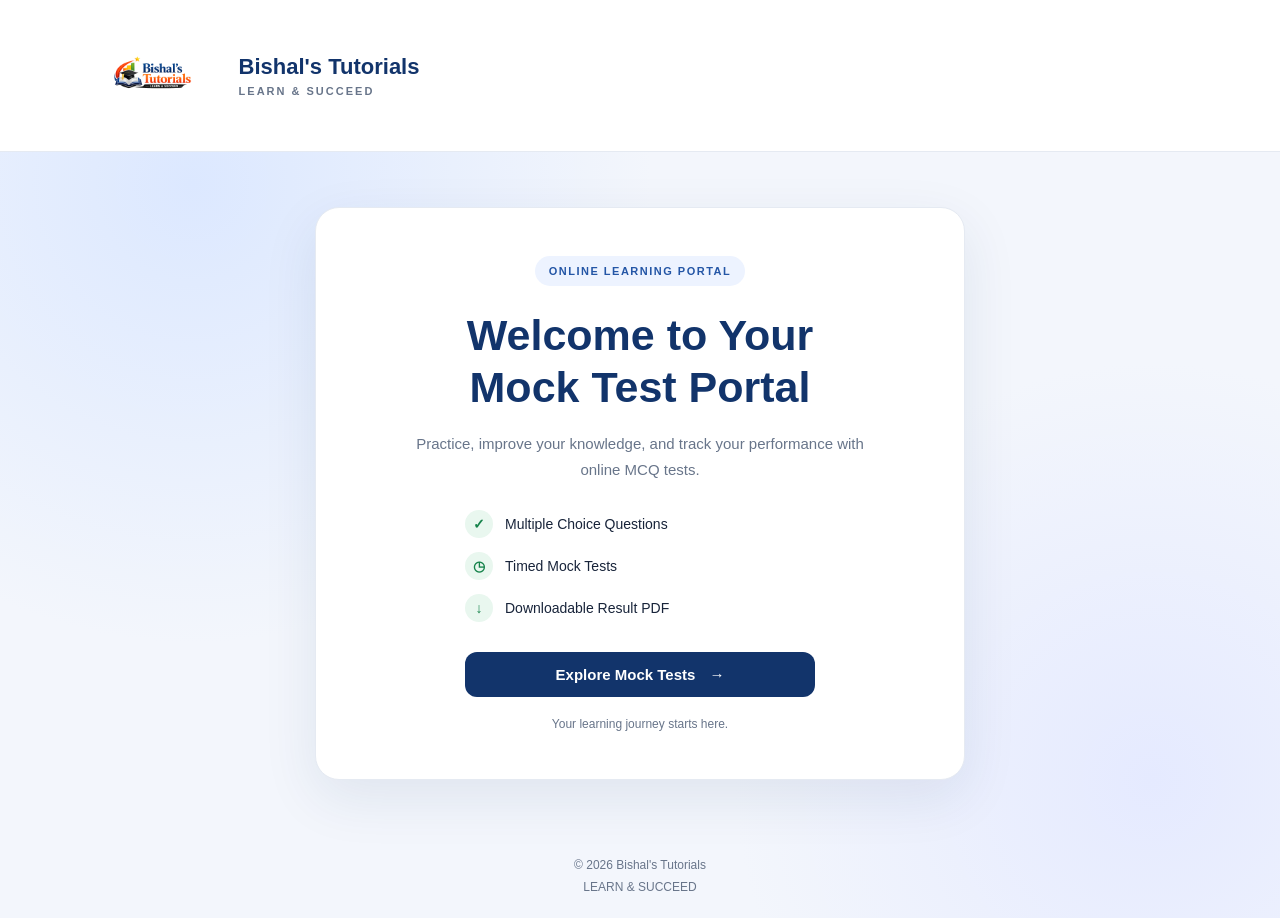
<file: index.html>
<!DOCTYPE html>
<html lang="en">
<head>
    <meta charset="UTF-8">
    <meta name="viewport" content="width=device-width, initial-scale=1.0">
    <meta name="theme-color" content="#12346b">

    <title>Bishal's Tutorials | Mock Test Portal</title>

    <link rel="stylesheet" href="css/style.css">
</head>
<body>

    <header class="site-header">
        <div class="brand">
            <img src="assets/logo.png"
                 alt="Bishal's Tutorials Logo"
                 class="brand-logo">
            <div>
                <h1>Bishal's Tutorials</h1>
                <p>LEARN &amp; SUCCEED</p>
            </div>
        </div>
    </header>

    <main>
        <section class="welcome-section" id="welcome-section">
            <div class="welcome-card">
                <span class="eyebrow">ONLINE LEARNING PORTAL</span>

                <h2>Welcome to Your<br>Mock Test Portal</h2>

                <p class="description">
                    Practice, improve your knowledge, and track
                    your performance with online MCQ tests.
                </p>

                <div class="feature-list">
                    <div class="feature">
                        <span class="feature-icon">✓</span>
                        Multiple Choice Questions
                    </div>

                    <div class="feature">
                        <span class="feature-icon">◷</span>
                        Timed Mock Tests
                    </div>

                    <div class="feature">
                        <span class="feature-icon">↓</span>
                        Downloadable Result PDF
                    </div>
                </div>

                <button id="start-button" class="primary-button"
                        type="button">
                    Explore Mock Tests
                    <span aria-hidden="true">→</span>
                </button>

                <p class="notice" id="status-message" role="status">
                    Your learning journey starts here.
                </p>
            </div>
        </section>

        <section class="test-list-section" id="mock-tests-section" hidden>
            <div class="test-list-heading">
                <h2>Available Mock Tests</h2>
                <p>
                    Find a test by selecting your class, test type,
                    subject, chapter, or language.
                </p>
            </div>

            <div class="test-filters">
                <div class="filter-group">
                    <label for="class-filter">Class</label>
                    <select id="class-filter">
                        <option value="all">All Classes</option>
                    </select>
                </div>

                <div class="filter-group">
                    <label for="test-type-filter">Test Type</label>
                    <select id="test-type-filter">
                        <option value="all">All Test Types</option>
                        <option value="chapter">Chapter Test</option>
                        <option value="subject">Subject Test</option>
                    </select>
                </div>

                <div class="filter-group">
                    <label for="subject-filter">Subject</label>
                    <select id="subject-filter">
                        <option value="all">All Subjects</option>
                    </select>
                </div>

                <div class="filter-group">
                    <label for="chapter-filter">Chapter</label>
                    <select id="chapter-filter">
                        <option value="all">All Chapters</option>
                    </select>
                </div>

                <div class="filter-group">
                    <label for="language-filter">Language</label>
                    <select id="language-filter">
                        <option value="all">All Languages</option>
                    </select>
                </div>

                <button type="button" id="reset-filters"
                        class="secondary-button">
                    Reset Filters
                </button>
            </div>

            <p id="test-count" class="test-count" aria-live="polite"></p>

            <div class="test-list" id="test-list">
                <p class="test-list-message">
                    Loading available tests...
                </p>
            </div>
        </section>
    </main>

    <footer class="site-footer">
        <p>© <span id="current-year"></span> Bishal's Tutorials</p>
        <p>LEARN &amp; SUCCEED</p>
    </footer>

    <script src="js/app.js"></script>
</body>
</html>
</file>
<file: css/style.css>
* {
    margin: 0;
    padding: 0;
    box-sizing: border-box;
}

:root {
    --primary: #12346b;
    --primary-light: #2456a6;
    --background: #f3f6fc;
    --text: #18243a;
    --muted: #68758a;
    --white: #ffffff;
    --green: #16834b;
    --green-light: #e8f6ee;
    --orange: #ed9825;
    --orange-light: #fff4e3;
    --border: #e5eaf2;
}

body {
    min-height: 100vh;
    display: flex;
    flex-direction: column;
    font-family: Arial, Helvetica, sans-serif;
    color: var(--text);
    background:
        radial-gradient(circle at 15% 20%, #dce8ff 0, transparent 35%),
        radial-gradient(circle at 90% 85%, #e5eaff 0, transparent 30%),
        var(--background);
}

/* HEADER */

.site-header {
    padding: 18px 7%;
    background: var(--white);
    border-bottom: 1px solid var(--border);
}

.brand {
    display: flex;
    align-items: center;
    gap: 14px;
    max-width: 1200px;
    margin: auto;
}

.brand-logo {
    width: 135px;
    height: 115px;
    object-fit: contain;
    display: block;
    flex-shrink: 0;
}

.brand h1 {
    color: var(--primary);
    font-size: 22px;
}

.brand p {
    margin-top: 5px;
    font-size: 11px;
    letter-spacing: 2px;
    font-weight: 700;
    color: var(--muted);
}

/* HOME PAGE */

.welcome-section {
    flex: 1;
    display: grid;
    place-items: center;
    padding: 55px 20px;
}

.welcome-card {
    width: 100%;
    max-width: 650px;
    padding: 48px;
    background: var(--white);
    border: 1px solid var(--border);
    border-radius: 24px;
    box-shadow: 0 18px 55px rgba(25, 52, 99, 0.09);
    text-align: center;
}

.eyebrow {
    display: inline-block;
    padding: 9px 14px;
    border-radius: 30px;
    background: #edf3ff;
    color: var(--primary-light);
    font-size: 11px;
    font-weight: 800;
    letter-spacing: 1.5px;
}

.welcome-card h2 {
    margin-top: 24px;
    color: var(--primary);
    font-size: clamp(30px, 5vw, 43px);
    line-height: 1.2;
}

.description {
    max-width: 450px;
    margin: 18px auto 28px;
    color: var(--muted);
    line-height: 1.7;
    font-size: 15px;
}

.feature-list {
    display: grid;
    gap: 14px;
    max-width: 350px;
    margin: 0 auto 30px;
    text-align: left;
}

.feature {
    display: flex;
    align-items: center;
    gap: 12px;
    font-size: 14px;
}

.feature-icon {
    width: 28px;
    height: 28px;
    display: grid;
    place-items: center;
    flex-shrink: 0;
    border-radius: 50%;
    background: #e9f7ef;
    color: var(--green);
    font-weight: 800;
}

.primary-button {
    width: 100%;
    max-width: 350px;
    padding: 14px 22px;
    display: inline-flex;
    justify-content: center;
    align-items: center;
    gap: 14px;
    border: none;
    border-radius: 12px;
    background: var(--primary);
    color: var(--white);
    font-size: 15px;
    font-weight: 700;
    cursor: pointer;
    transition: background 0.2s, transform 0.2s;
}

.primary-button:hover {
    background: var(--primary-light);
    transform: translateY(-2px);
}

.primary-button:focus-visible {
    outline: 3px solid #82aaff;
    outline-offset: 4px;
}

.notice {
    margin-top: 20px;
    color: var(--muted);
    font-size: 12px;
}

/* FOOTER */

.site-footer {
    padding: 20px;
    text-align: center;
    color: var(--muted);
    font-size: 12px;
    line-height: 1.8;
}

/* TEST PAGE */

.test-page {
    width: 100%;
    max-width: 1250px;
    margin: 0 auto;
    padding: 30px 24px 45px;
    flex: 1;
}

.test-heading {
    margin-bottom: 22px;
}

.back-link {
    display: inline-block;
    margin-bottom: 15px;
    color: var(--primary-light);
    text-decoration: none;
    font-size: 14px;
    font-weight: 700;
}

.back-link:hover {
    text-decoration: underline;
}

.test-heading h2 {
    margin-bottom: 8px;
    color: var(--primary);
    font-size: clamp(24px, 4vw, 32px);
}

.test-heading p {
    color: var(--muted);
    font-size: 14px;
}

/* TEST INFORMATION */

.test-info {
    display: flex;
    justify-content: space-between;
    gap: 15px;
    margin-bottom: 22px;
    padding: 18px 24px;
    background: var(--white);
    border: 1px solid var(--border);
    border-radius: 15px;
    box-shadow: 0 5px 18px rgba(25, 52, 99, 0.04);
}

.test-info div {
    display: flex;
    flex-direction: column;
    gap: 7px;
}

.info-label {
    color: var(--muted);
    font-size: 11px;
    font-weight: 800;
    letter-spacing: 1px;
}

.test-info strong {
    color: var(--primary);
    font-size: 20px;
}

#timer {
    font-variant-numeric: tabular-nums;
}

/* TEST WORKSPACE */

.test-workspace {
    display: grid;
    grid-template-columns: minmax(0, 1fr) 315px;
    align-items: start;
    gap: 22px;
}

/* QUESTION CARD */

.question-card {
    min-width: 0;
    padding: 30px;
    background: var(--white);
    border: 1px solid var(--border);
    border-radius: 18px;
    box-shadow: 0 10px 35px rgba(25, 52, 99, 0.06);
}

.question-number {
    display: inline-block;
    margin-bottom: 20px;
    padding: 8px 13px;
    border-radius: 8px;
    background: #edf3ff;
    color: var(--primary-light);
    font-size: 12px;
    font-weight: 800;
    text-transform: uppercase;
    letter-spacing: 0.8px;
}

.question-card h3 {
    margin-bottom: 26px;
    color: var(--text);
    font-size: 19px;
    font-weight: 600;
    line-height: 1.75;
    overflow-wrap: anywhere;
}

/* OPTIONS */

.options-container {
    display: flex;
    flex-direction: column;
    align-items: stretch;
    gap: 13px;
}

.option-item {
    display: flex;
    align-items: flex-start;
    gap: 13px;
    width: 100%;
    padding: 15px 17px;
    border: 1px solid #dce3ef;
    border-radius: 11px;
    background: #ffffff;
    cursor: pointer;
    line-height: 1.65;
    overflow-wrap: anywhere;
    transition: background 0.2s, border-color 0.2s;
}

.option-item:hover {
    background: #f5f8ff;
    border-color: #9bb6ed;
}

.option-item:has(input:checked) {
    background: #edf3ff;
    border-color: var(--primary-light);
}

.option-item input {
    margin-top: 5px;
    accent-color: var(--primary);
    flex-shrink: 0;
}

.loading-message {
    color: var(--muted);
    font-size: 14px;
    line-height: 1.6;
}

.test-message {
    margin-top: 15px;
    color: #b42318;
    font-size: 13px;
    line-height: 1.5;
}

/* QUESTION NAVIGATION */

.test-navigation {
    display: flex;
    justify-content: space-between;
    gap: 12px;
    margin-top: 30px;
}

.test-navigation .primary-button {
    width: auto;
    max-width: none;
    min-width: 125px;
}

.secondary-button,
.submit-button {
    padding: 13px 20px;
    border: 1px solid #d5deed;
    border-radius: 10px;
    background: var(--white);
    color: var(--primary);
    font-size: 14px;
    font-weight: 700;
    cursor: pointer;
    transition: background 0.2s;
}

.secondary-button:hover:not(:disabled) {
    background: #f1f5fc;
}

.secondary-button:disabled {
    opacity: 0.45;
    cursor: not-allowed;
}

.submit-button {
    width: 100%;
    margin-top: 18px;
    border-color: var(--primary);
    background: var(--primary);
    color: var(--white);
}

.submit-button:hover:not(:disabled) {
    background: var(--primary-light);
}

.secondary-button:focus-visible,
.submit-button:focus-visible {
    outline: 3px solid #82aaff;
    outline-offset: 3px;
}

/* QUESTION PALETTE */

.question-palette {
    position: sticky;
    top: 18px;
    min-width: 0;
    padding: 23px 19px;
    background: var(--white);
    border: 1px solid var(--border);
    border-radius: 17px;
    box-shadow: 0 10px 30px rgba(25, 52, 99, 0.06);
}

.palette-heading h3 {
    color: var(--primary);
    font-size: 19px;
}

.palette-heading p {
    margin-top: 6px;
    color: var(--muted);
    font-size: 12px;
}

/* PALETTE COUNTERS */

.palette-stats {
    display: grid;
    grid-template-columns: repeat(3, minmax(0, 1fr));
    gap: 7px;
    margin-top: 20px;
}

.palette-stat {
    min-width: 0;
    padding: 10px 4px;
    display: flex;
    flex-direction: column;
    align-items: center;
    gap: 5px;
    border-radius: 9px;
    text-align: center;
}

.palette-stat strong {
    font-size: 20px;
}

.palette-stat span {
    font-size: 10px;
    line-height: 1.3;
}

.answered-stat {
    background: var(--green-light);
    color: var(--green);
}

.skipped-stat {
    background: var(--orange-light);
    color: #a45b00;
}

.not-visited-stat {
    background: #f0f2f6;
    color: #526075;
}

.palette-divider {
    height: 1px;
    margin: 19px 0;
    background: var(--border);
}

.palette-instruction {
    margin-bottom: 14px;
    color: var(--muted);
    font-size: 12px;
    line-height: 1.5;
}

/* QUESTION NUMBER GRID */

.palette-grid {
    display: grid;
    grid-template-columns: repeat(5, minmax(0, 1fr));
    gap: 9px;
    max-height: 350px;
    overflow-y: auto;
    padding: 3px;
}

.palette-question {
    min-width: 0;
    aspect-ratio: 1 / 1;
    display: grid;
    place-items: center;
    border: 1px solid #d9e0eb;
    border-radius: 8px;
    background: #ffffff;
    color: #344054;
    font-size: 13px;
    font-weight: 700;
    cursor: pointer;
    transition: transform 0.15s, background 0.15s, border-color 0.15s;
}

.palette-question:hover {
    transform: translateY(-2px);
    border-color: var(--primary-light);
}

/* NOT VISITED */

.palette-question.not-visited {
    background: #ffffff;
    color: #344054;
    border-color: #d9e0eb;
}

/* ANSWERED */

.palette-question.answered {
    background: var(--green);
    color: #ffffff;
    border-color: var(--green);
}

/* VISITED BUT UNANSWERED */

.palette-question.visited-unanswered {
    background: var(--orange);
    color: #ffffff;
    border-color: var(--orange);
}

/* CURRENT QUESTION */

.palette-question.current {
    outline: 3px solid #2456a6;
    outline-offset: 2px;
    position: relative;
    z-index: 1;
}

/* PALETTE LEGEND */

.palette-legend {
    display: grid;
    gap: 12px;
}

.legend-item {
    display: flex;
    align-items: center;
    gap: 10px;
    color: var(--muted);
    font-size: 12px;
}

.legend-color {
    width: 15px;
    height: 15px;
    flex-shrink: 0;
    border-radius: 4px;
    border: 1px solid transparent;
}

.legend-answered {
    background: var(--green);
}

.legend-unanswered {
    background: var(--orange);
}

.legend-not-visited {
    background: #ffffff;
    border-color: #cbd5e1;
}

.legend-current {
    background: #ffffff;
    border: 2px solid var(--primary-light);
}

/* MOBILE PALETTE BUTTON */

.palette-toggle {
    display: none;
    width: 100%;
    margin-bottom: 14px;
    padding: 13px 16px;
    border: 1px solid #d5deed;
    border-radius: 10px;
    background: #ffffff;
    color: var(--primary);
    font-size: 14px;
    font-weight: 700;
    text-align: left;
    cursor: pointer;
}

.test-note {
    margin-top: 20px;
    color: var(--muted);
    font-size: 12px;
    line-height: 1.6;
    text-align: center;
}

/* RESULT PAGE BUTTON LAYOUT */

.result-actions {
    display: flex;
    justify-content: center;
    align-items: stretch;
    gap: 15px;
    margin-top: 28px;
    flex-wrap: wrap;
}

.result-actions .primary-button,
.result-actions .secondary-button {
    flex: 1 1 200px;
    width: auto;
    max-width: none;
    min-width: 0;
    min-height: 48px;
    margin: 0;
    display: inline-flex;
    justify-content: center;
    align-items: center;
    text-align: center;
    line-height: 1.4;
}

.result-actions .secondary-button {
    background: #ffffff;
    border: 1px solid #d5deed;
    border-radius: 12px;
    color: var(--primary);
}

.result-actions .secondary-button:hover {
    background: #f5f8ff;
    border-color: var(--primary-light);
}

/* AVAILABLE MOCK TESTS */

.test-list-section {
    width: 100%;
    max-width: 1000px;
    margin: 0 auto;
    padding: 0 20px 50px;
}

.test-list-heading {
    margin-bottom: 22px;
    text-align: center;
}

.test-list-heading h2 {
    margin-bottom: 8px;
    color: var(--primary);
    font-size: 28px;
}

.test-list-heading p {
    color: var(--muted);
    font-size: 14px;
    line-height: 1.6;
}

.test-list {
    display: grid;
    grid-template-columns: repeat(auto-fit, minmax(250px, 1fr));
    gap: 18px;
}

.test-list-card {
    padding: 24px;
    background: var(--white);
    border: 1px solid var(--border);
    border-radius: 16px;
    box-shadow: 0 8px 25px rgba(25, 52, 99, 0.05);
}

.test-list-card h3 {
    margin-bottom: 12px;
    color: var(--primary);
    font-size: 19px;
    line-height: 1.4;
}

.test-list-card p {
    margin-bottom: 8px;
    color: var(--muted);
    font-size: 14px;
    line-height: 1.5;
}

.test-list-card .primary-button {
    margin-top: 14px;
    max-width: none;
}

.test-list-message {
    padding: 20px;
    color: var(--muted);
    text-align: center;
    line-height: 1.6;
}

/* MOCK TEST FILTERS */

.test-filters {
    display: grid;
    grid-template-columns: repeat(3, minmax(0, 1fr));
    gap: 16px;
    align-items: end;
    margin-bottom: 20px;
    padding: 22px;
    background: var(--white);
    border: 1px solid var(--border);
    border-radius: 16px;
}

.filter-group {
    display: flex;
    flex-direction: column;
    gap: 8px;
    min-width: 0;
}

.filter-group label {
    color: var(--primary);
    font-size: 13px;
    font-weight: 700;
}

.filter-group select {
    width: 100%;
    min-width: 0;
    padding: 12px;
    border: 1px solid #d5deed;
    border-radius: 9px;
    background: var(--white);
    color: var(--text);
    font-size: 14px;
    outline-color: var(--primary-light);
}

#reset-filters {
    grid-column: 1 / -1;
    justify-self: start;
    padding: 12px 18px;
}

.test-count {
    margin-bottom: 16px;
    color: var(--muted);
    font-size: 13px;
}

/* MATHEMATICAL EXPRESSION FORMATTING */

mjx-container {
    max-width: 100%;
    overflow-x: auto;
    overflow-y: hidden;
}

mjx-container[display="true"] {
    margin: 12px 0 !important;
}

.option-item mjx-container {
    display: inline-block;
    vertical-align: middle;
}

/* TABLET */

@media (max-width: 950px) {

    .test-workspace {
        grid-template-columns: minmax(0, 1fr) 275px;
        gap: 15px;
    }

    .question-card {
        padding: 24px;
    }

    .question-palette {
        padding: 19px 14px;
    }

    .palette-grid {
        gap: 7px;
    }
}

/* MOBILE */

@media (max-width: 720px) {

    .site-header {
        padding: 14px 18px;
    }

    .brand-logo {
        width: 65px;
        height: 60px;
    }

    .brand h1 {
        font-size: 19px;
    }

    .test-page {
        padding: 23px 15px 35px;
    }

    .test-workspace {
        grid-template-columns: 1fr;
    }

    .palette-toggle {
        display: block;
    }

    .question-palette {
        position: static;
        display: none;
        order: -1;
    }

    .question-palette.mobile-open {
        display: block;
    }

    .palette-grid {
        grid-template-columns: repeat(6, minmax(0, 1fr));
        max-height: 250px;
    }

    .question-card {
        padding: 22px 17px;
    }

    .question-card h3 {
        font-size: 17px;
    }

    .test-info {
        padding: 16px;
    }

    .test-info strong {
        font-size: 18px;
    }

    .test-navigation .primary-button,
    .secondary-button {
        padding: 12px 14px;
        font-size: 13px;
    }

    .test-filters {
        grid-template-columns: 1fr;
        padding: 18px;
    }

    #reset-filters {
        width: 100%;
    }

    .test-list-section {
        padding: 0 15px 35px;
    }

    .test-list-heading h2 {
        font-size: 24px;
    }

    .test-list-card {
        padding: 20px;
    }

    .welcome-section {
        padding: 30px 15px;
    }

    .welcome-card {
        padding: 32px 22px;
        border-radius: 18px;
    }

    .description {
        font-size: 14px;
    }
}

/* SMALL MOBILE */

@media (max-width: 480px) {

    .palette-grid {
        grid-template-columns: repeat(5, minmax(0, 1fr));
    }

    .palette-stats {
        gap: 5px;
    }

    .palette-stat {
        padding: 9px 2px;
    }

    .palette-stat span {
        font-size: 9px;
    }

    .result-actions {
        flex-direction: column;
    }

    .result-actions .primary-button,
    .result-actions .secondary-button {
        width: 100%;
        flex: none;
    }
}

/* ============================================
   TEST INSTRUCTION SCREEN
============================================ */

.instruction-screen {
    width: 100%;
    max-width: 850px;
    margin: 10px auto 35px;
}

.instruction-card {
    padding: 35px;
    background: var(--white);
    border: 1px solid var(--border);
    border-radius: 20px;
    box-shadow: 0 12px 40px rgba(25, 52, 99, 0.07);
}

.instruction-card h2 {
    margin-top: 18px;
    color: var(--primary);
    font-size: 30px;
}

.instruction-description {
    margin: 12px 0 25px;
    color: var(--muted);
    font-size: 14px;
    line-height: 1.7;
}

.instruction-summary {
    display: grid;
    grid-template-columns: repeat(2, minmax(0, 1fr));
    gap: 12px;
    margin-bottom: 28px;
}

.instruction-detail {
    min-width: 0;
    padding: 15px;
    display: flex;
    flex-direction: column;
    gap: 8px;
    background: #f5f8ff;
    border: 1px solid var(--border);
    border-radius: 11px;
}

.instruction-detail span {
    color: var(--muted);
    font-size: 11px;
    font-weight: 800;
    letter-spacing: 0.7px;
    text-transform: uppercase;
}

.instruction-detail strong {
    color: var(--primary);
    font-size: 15px;
    line-height: 1.5;
    overflow-wrap: anywhere;
}

.instruction-rules {
    margin-bottom: 25px;
    padding: 22px;
    background: #fafbfe;
    border: 1px solid var(--border);
    border-radius: 12px;
}

.instruction-rules h3 {
    margin-bottom: 15px;
    color: var(--primary);
    font-size: 17px;
}

.instruction-rules ul {
    padding-left: 21px;
    color: var(--muted);
}

.instruction-rules li {
    margin-bottom: 11px;
    padding-left: 4px;
    font-size: 13px;
    line-height: 1.65;
}

.instruction-rules li:last-child {
    margin-bottom: 0;
}

.instruction-card .primary-button {
    max-width: none;
    min-height: 50px;
    font-size: 16px;
}

.instruction-card .primary-button:disabled {
    opacity: 0.55;
    cursor: not-allowed;
    transform: none;
}

.instruction-notice {
    margin-top: 16px;
    color: var(--muted);
    font-size: 12px;
    line-height: 1.6;
    text-align: center;
}


/* INSTRUCTION SCREEN - MOBILE */

@media (max-width: 720px) {

    .instruction-screen {
        margin-top: 5px;
    }

    .instruction-card {
        padding: 25px 18px;
        border-radius: 16px;
    }

    .instruction-card h2 {
        font-size: 25px;
    }

    .instruction-summary {
        gap: 9px;
    }

    .instruction-detail {
        padding: 12px;
    }

    .instruction-detail strong {
        font-size: 14px;
    }

    .instruction-rules {
        padding: 17px;
    }
}

@media (max-width: 380px) {

    .instruction-summary {
        grid-template-columns: 1fr;
    }
}
</file>
